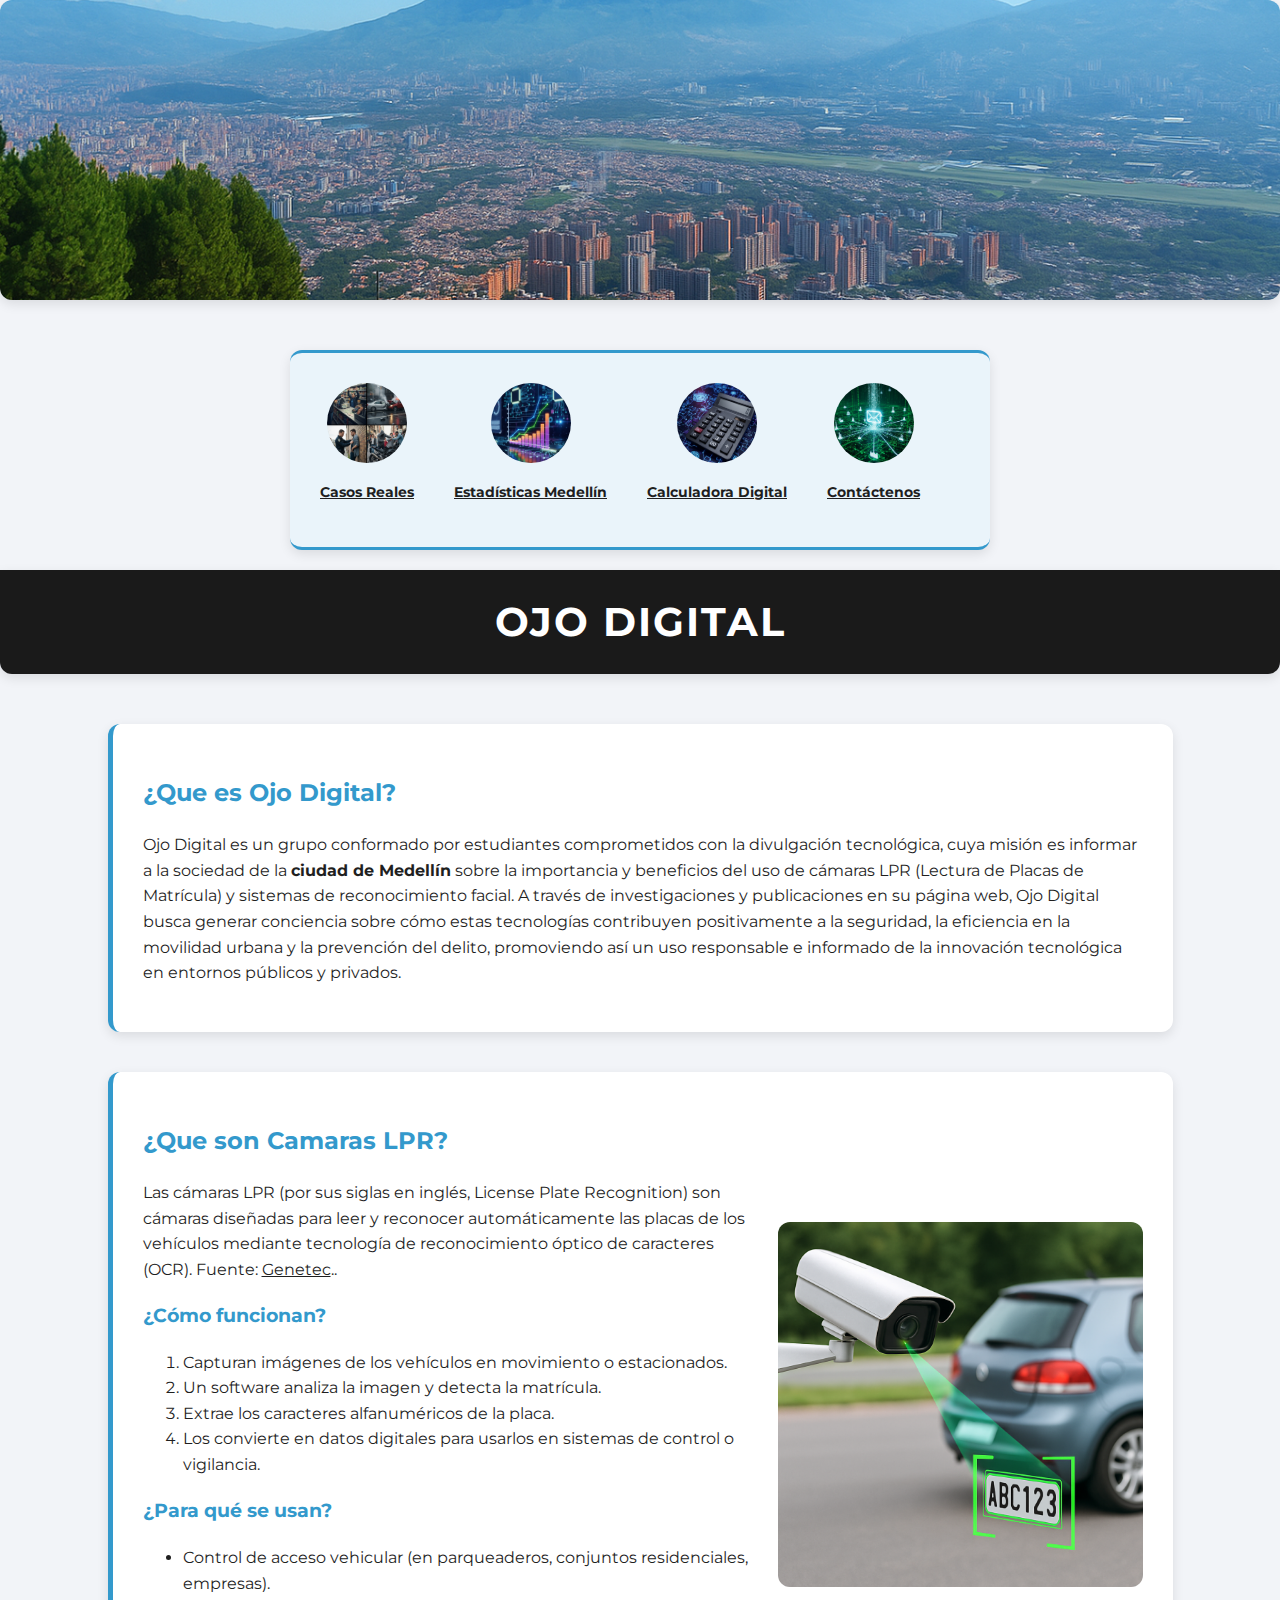
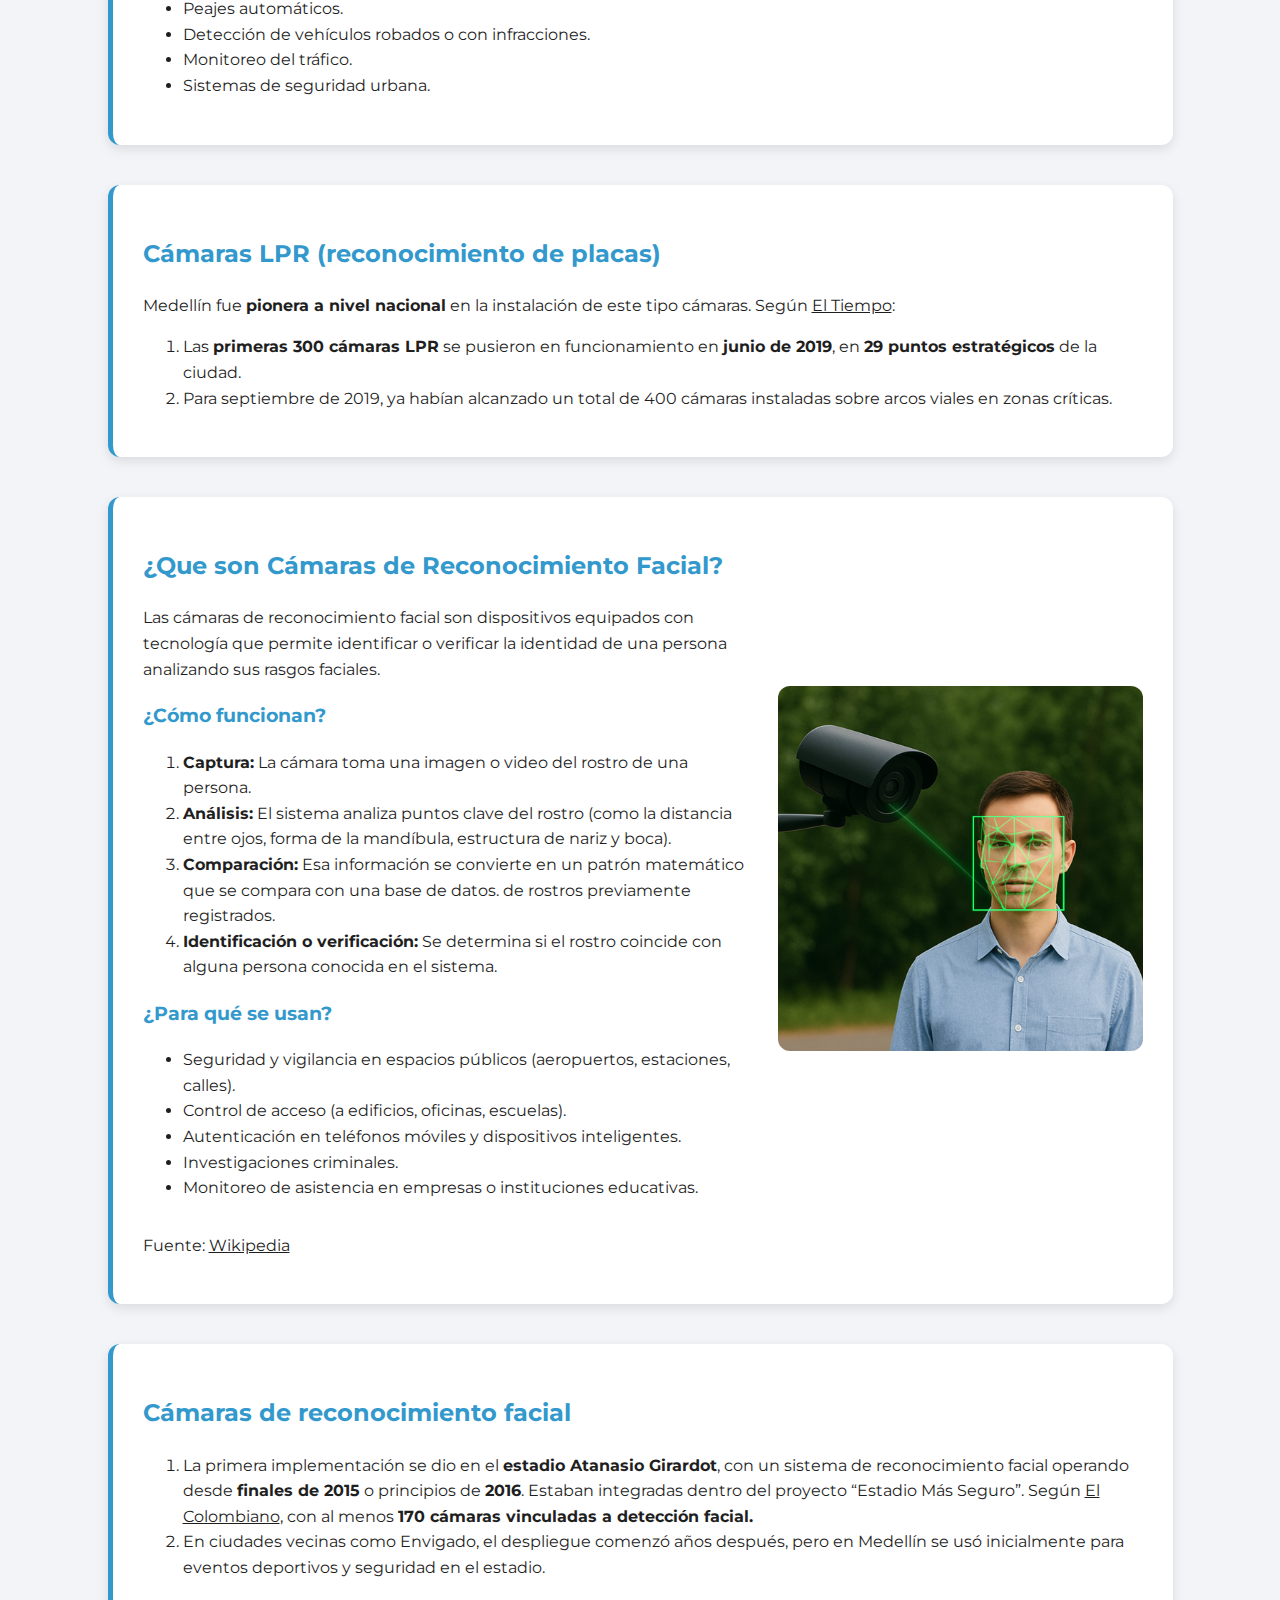
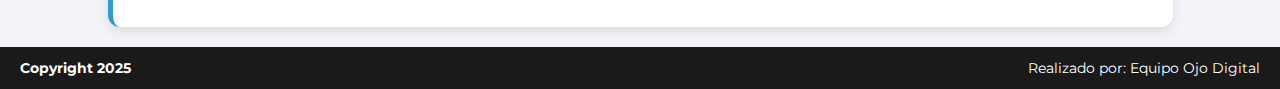
<file: index.html>
<!DOCTYPE html>
<html lang="en">

<head>
  <link rel="preconnect" href="https://fonts.googleapis.com">
  <link rel="preconnect" href="https://fonts.gstatic.com" crossorigin>
  <link href="https://fonts.googleapis.com/css2?family=Montserrat:ital@0;1&display=swap" rel="stylesheet">
  <link rel="preconnect" href="https://fonts.googleapis.com">
  <link rel="preconnect" href="https://fonts.gstatic.com" crossorigin>
  <link href="https://fonts.googleapis.com/css2?family=Montserrat:ital,wght@0,700;1,700&display=swap" rel="stylesheet">

  <link rel="stylesheet" href="style.css">

  <title>Ojo Digital</title>
</head>



<body>

  <div><img src="img/bannerweb.png" alt="bannerweb" class="bannerweb"></div>

  <div class="menu">
    <nav class="menu-grid">
      <div class="menu-item">
        <a href="casos reales/casos.html">
          <img src="img/crimen.png" alt="casos reales">
          <p>Casos Reales</p>
        </a>
      </div>

      <div class="menu-item">
        <a href="estadisticas/estadisticas.html">
          <img src="img/estadistica.png" alt="estadisticas">
          <p>Estadísticas Medellín</p>
        </a>
      </div>

      <div class="menu-item">
        <a href="calculadora/calculadora.html">
          <img src="img/calculadora.png" alt="calculadora">
          <p>Calculadora Digital</p>
        </a>
      </div>

      <div class="menu-item">
        <a href="contactenos/contacto.html">
          <img src="img/correo.png" alt="contactenos">
          <p>Contáctenos</p>
      </div>
    </nav>
    </a>
  </div>

  <header>
    <h1>Ojo Digital</h1>
  </header>

  <section>
    <h2>¿Que es Ojo Digital?</h2>
    <p>Ojo Digital es un grupo conformado por estudiantes comprometidos con la divulgación tecnológica, cuya misión
      es
      informar a la sociedad de la <b>ciudad de Medellín</b> sobre la importancia y beneficios del uso de cámaras LPR
      (Lectura de Placas de
      Matrícula)
      y sistemas de reconocimiento facial. A través de investigaciones y publicaciones en su página web,
      Ojo Digital busca generar conciencia sobre cómo estas tecnologías contribuyen positivamente a la seguridad,
      la
      eficiencia en la movilidad urbana y la prevención del delito, promoviendo así un uso responsable e informado
      de
      la innovación tecnológica en entornos públicos y privados.</p>

  </section>

  <section>
    <div class="contenido-flex">
      <div class="texto">
        <h2>¿Que son Camaras LPR?</h2>
        <p>Las cámaras LPR (por sus siglas en inglés, License Plate Recognition) son cámaras diseñadas para leer y
          reconocer automáticamente las placas de los vehículos mediante tecnología de reconocimiento óptico de
          caracteres (OCR). Fuente: <a href="https://www.genetec.com/solutions/all-products/autoVu"
            target="_blank">Genetec</a>..</p>


        <h3>¿Cómo funcionan?</h3>
        <ol>
          <li>Capturan imágenes de los vehículos en movimiento o estacionados.</li>
          <li>Un software analiza la imagen y detecta la matrícula.</li>
          <li>Extrae los caracteres alfanuméricos de la placa.</li>
          <li>Los convierte en datos digitales para usarlos en sistemas de control o vigilancia.</li>
        </ol>

        <h3>¿Para qué se usan?</h3>
        <ul>
          <li>Control de acceso vehicular (en parqueaderos, conjuntos residenciales, empresas).</li>
          <li>Peajes automáticos.</li>
          <li>Detección de vehículos robados o con infracciones.</li>
          <li>Monitoreo del tráfico.</li>
          <li>Sistemas de seguridad urbana.</li>
        </ul>
      </div>
      <div class="imagen">
        <img src="img/camaras lpr.png" alt="camaras lpr" class="lpr">
      </div>
    </div>
  </section>


  <section>
    <div class="contenido-flex">
      <div class="texto">
        <h2>Cámaras LPR (reconocimiento de placas)</h2>
        <p>Medellín fue <b>pionera a nivel nacional</b> en la instalación de este tipo cámaras. Según <a
            href="https://www.eltiempo.com/colombia/medellin/camaras-lpr-en-medellin-419626" target="_blank">El
            Tiempo</a>:</p>

        <ol>
          <li>Las <b>primeras 300 cámaras LPR</b> se pusieron en funcionamiento en <b>junio de 2019</b>, en <b>29 puntos
              estratégicos</b> de
            la ciudad.</li>
          <li>Para septiembre de 2019, ya habían alcanzado un total de 400 cámaras instaladas sobre arcos viales en
            zonas críticas.</li>

        </ol>
      </div>

    </div>
  </section>



  <section>
    <div class="contenido-flex">
      <div class="texto">
        <h2>¿Que son Cámaras de Reconocimiento Facial?</h2>
        <p>Las cámaras de reconocimiento facial son dispositivos equipados con tecnología que permite identificar o
          verificar la identidad de una persona analizando sus rasgos faciales.</p>


        <h3>¿Cómo funcionan?</h3>
        <ol>
          <li><b>Captura:</b> La cámara toma una imagen o video del rostro de una persona.</li>
          <li><b>Análisis:</b> El sistema analiza puntos clave del rostro (como la distancia entre ojos, forma de la
            mandíbula, estructura de nariz y boca).</li>
          <li><b>Comparación:</b> Esa información se convierte en un patrón matemático que se compara con una base de
            datos.
            de rostros previamente registrados.</li>
          <li><b>Identificación o verificación:</b> Se determina si el rostro coincide con alguna persona conocida en el
            sistema.</li>
        </ol>

        <h3>¿Para qué se usan?</h3>
        <ul>
          <li>Seguridad y vigilancia en espacios públicos (aeropuertos, estaciones, calles).</li>
          <li>Control de acceso (a edificios, oficinas, escuelas).</li>
          <li>Autenticación en teléfonos móviles y dispositivos inteligentes.</li>
          <li>Investigaciones criminales.</li>
          <li>Monitoreo de asistencia en empresas o instituciones educativas.</li>
        </ul>
      </div>
      <div class="imagen">
        <img src="img/camaras facial.png" alt="camaras facial" class="facial">
      </div>
    </div>
    <p>Fuente: <a href="https://es.wikipedia.org/wiki/Reconocimiento_facial" target="_blank">Wikipedia</a></p>
  </section>

  <section>
    <div class="contenido-flex">
      <div class="texto">
        <h2>Cámaras de reconocimiento facial</h2>

        <ol>
          <li>La primera implementación se dio en el <b>estadio Atanasio Girardot</b>, con un sistema de reconocimiento
            facial
            operando desde <b>finales de 2015</b> o principios de <b>2016</b>. Estaban integradas dentro del proyecto
            “Estadio Más
            Seguro”. Según
            <a href="https://www.elcolombiano.com/colombia/seguridad/camaras-con-reconocimiento-facial-en-el-estadio-atanasio-girardot-BC5674583"
              target="_blank">El Colombiano</a>, con al menos <b>170 cámaras vinculadas a detección facial.</b>
          </li>
          <li>En ciudades vecinas como Envigado, el despliegue comenzó años después, pero en Medellín se usó
            inicialmente para eventos deportivos y seguridad en el estadio.</li>

        </ol>
      </div>

    </div>
  </section>


  <script src="script.js"></script>
</body>


<footer class="footer">
  <span class="left"><b>Copyright 2025</b></span>

  <span class="right">Realizado por: Equipo Ojo Digital</span>
</footer>

</html>
</file>
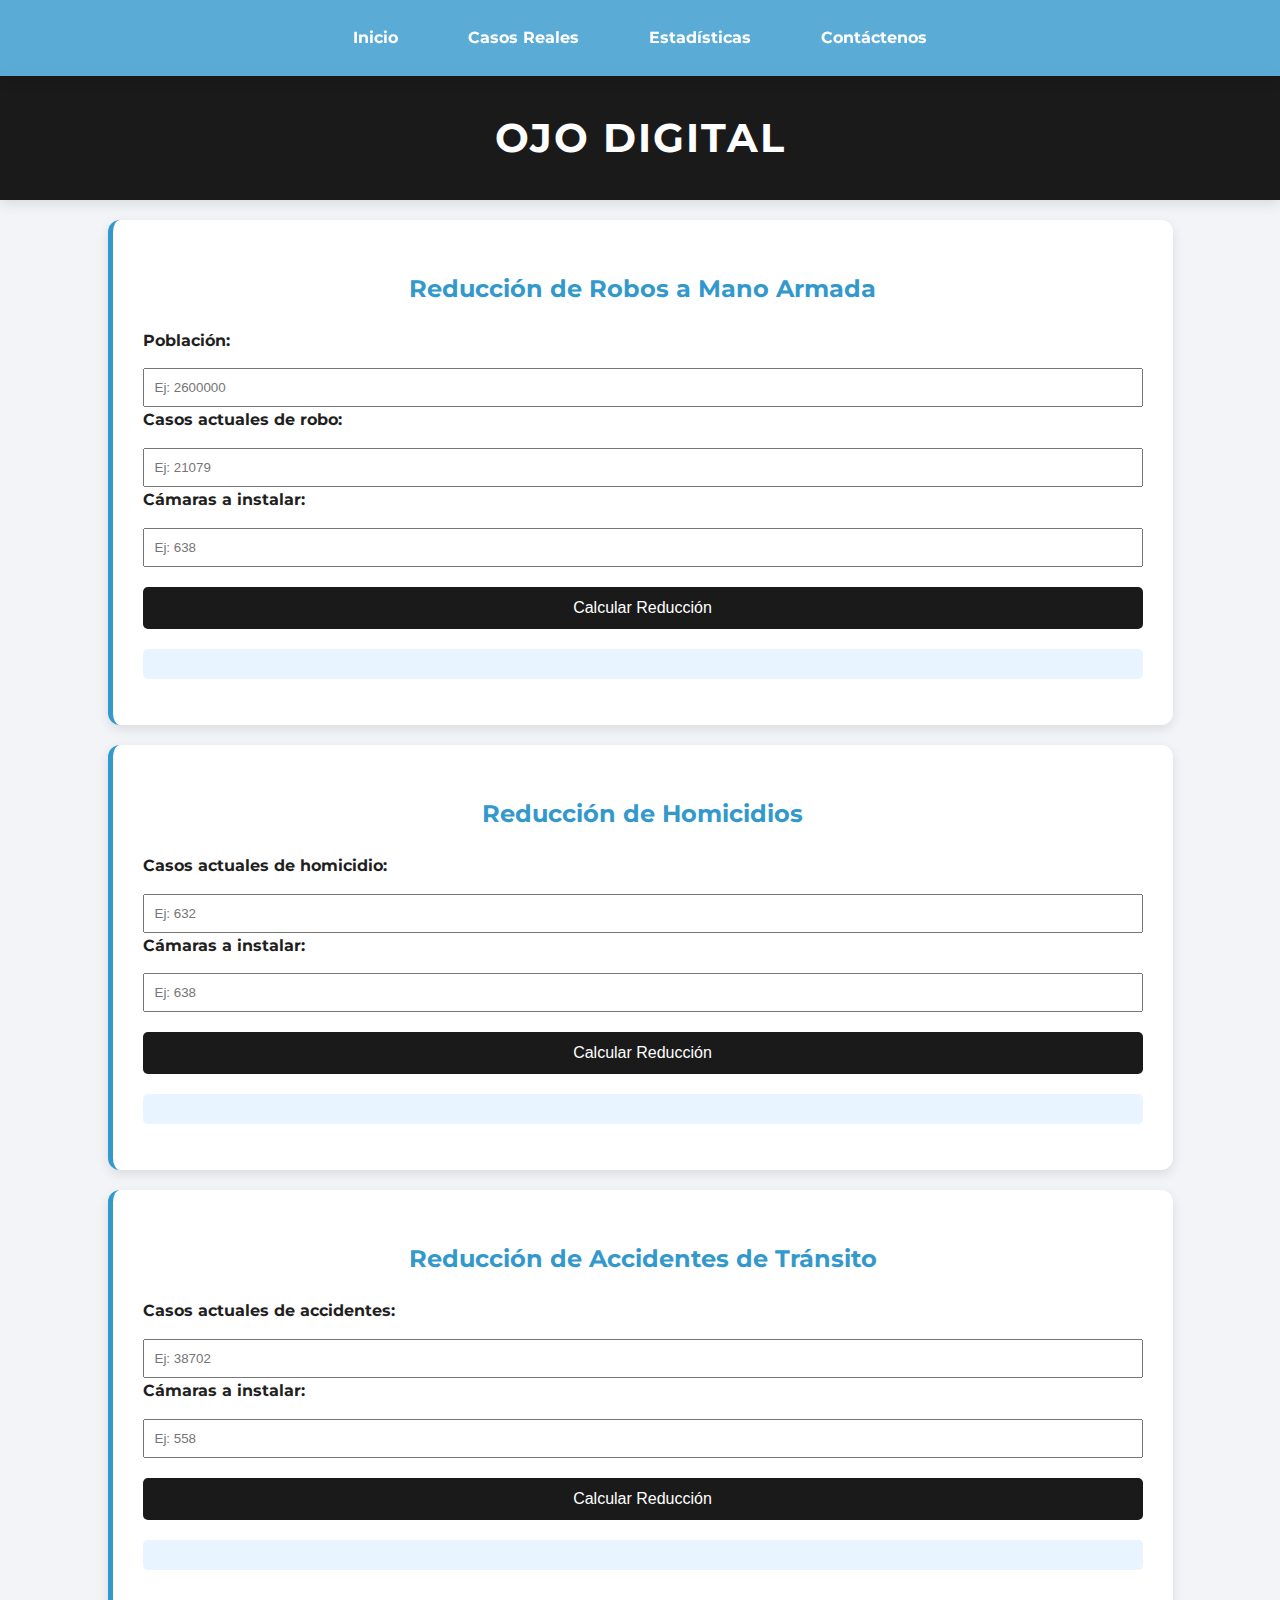
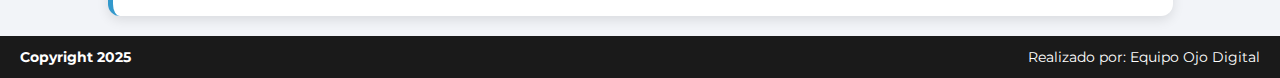
<file: calculadora/calculadora.html>
<!DOCTYPE html>
<html lang="es">
<head>
  <link rel="preconnect" href="https://fonts.googleapis.com">
    <link rel="preconnect" href="https://fonts.gstatic.com" crossorigin>
    <link href="https://fonts.googleapis.com/css2?family=Montserrat:ital@0;1&display=swap" rel="stylesheet">
    <link rel="preconnect" href="https://fonts.googleapis.com">
    <link rel="preconnect" href="https://fonts.gstatic.com" crossorigin>
    <link href="https://fonts.googleapis.com/css2?family=Montserrat:ital,wght@0,700;1,700&display=swap"
        rel="stylesheet">
    <meta name="viewport" content="width=device-width, initial-scale=1.0">
  
    <meta charset="UTF-8">
  <title>Calculadora de Reducción de Homicidios</title>
   <script src="script.js" defer></script>
  <link rel="stylesheet" href="style.css">
</head>
<body>

  <nav class="topnav">
  <a href="../index.html">Inicio</a>
  <a href="../casos reales/casos.html">Casos Reales</a>
  <a href="../estadisticas/estadisticas.html">Estadísticas</a>
  <a href="../contactenos/contacto.html">Contáctenos</a>
</nav>
 
  <header>
    <h1>Ojo Digital</h1>
  </header>
  
   <!-- Sección 1: Robos -->
  <section>
    <h2>Reducción de Robos a Mano Armada</h2>
    <label>Población:</label>
    <input type="number" id="poblacionRobos" placeholder="Ej: 2600000" required>

    <label>Casos actuales de robo:</label>
    <input type="number" id="casosRobos" placeholder="Ej: 21079" required>

    <label>Cámaras a instalar:</label>
    <input type="number" id="camarasRobos" placeholder="Ej: 638" required>

    <button onclick="calcularRobos()">Calcular Reducción</button>
    <p class="resultado" id="resultadoRobos"></p>
  </section>

  <!-- Sección 2: Homicidios -->
  <section>
    <h2>Reducción de Homicidios</h2>
    <label>Casos actuales de homicidio:</label>
    <input type="number" id="casosHomicidios" placeholder="Ej: 632" required>

    <label>Cámaras a instalar:</label>
    <input type="number" id="camarasHomicidios" placeholder="Ej: 638" required>

    <button onclick="calcularHomicidios()">Calcular Reducción</button>
    <p class="resultado" id="resultadoHomicidios"></p>
  </section>

  <!-- Sección 3: Accidentes de tránsito -->
  <section>
    <h2>Reducción de Accidentes de Tránsito</h2>
    <label>Casos actuales de accidentes:</label>
    <input type="number" id="casosAccidentes" placeholder="Ej: 38702" required>

    <label>Cámaras a instalar:</label>
    <input type="number" id="camarasAccidentes" placeholder="Ej: 558" required>

    <button onclick="calcularAccidentes()">Calcular Reducción</button>
    <p class="resultado" id="resultadoAccidentes"></p>
  </section>
</body>
<footer class="footer">
  <span class="left"><b>Copyright 2025</b></span>

  <span class="right">Realizado por: Equipo Ojo Digital</span>
</footer>
</html>
</file>
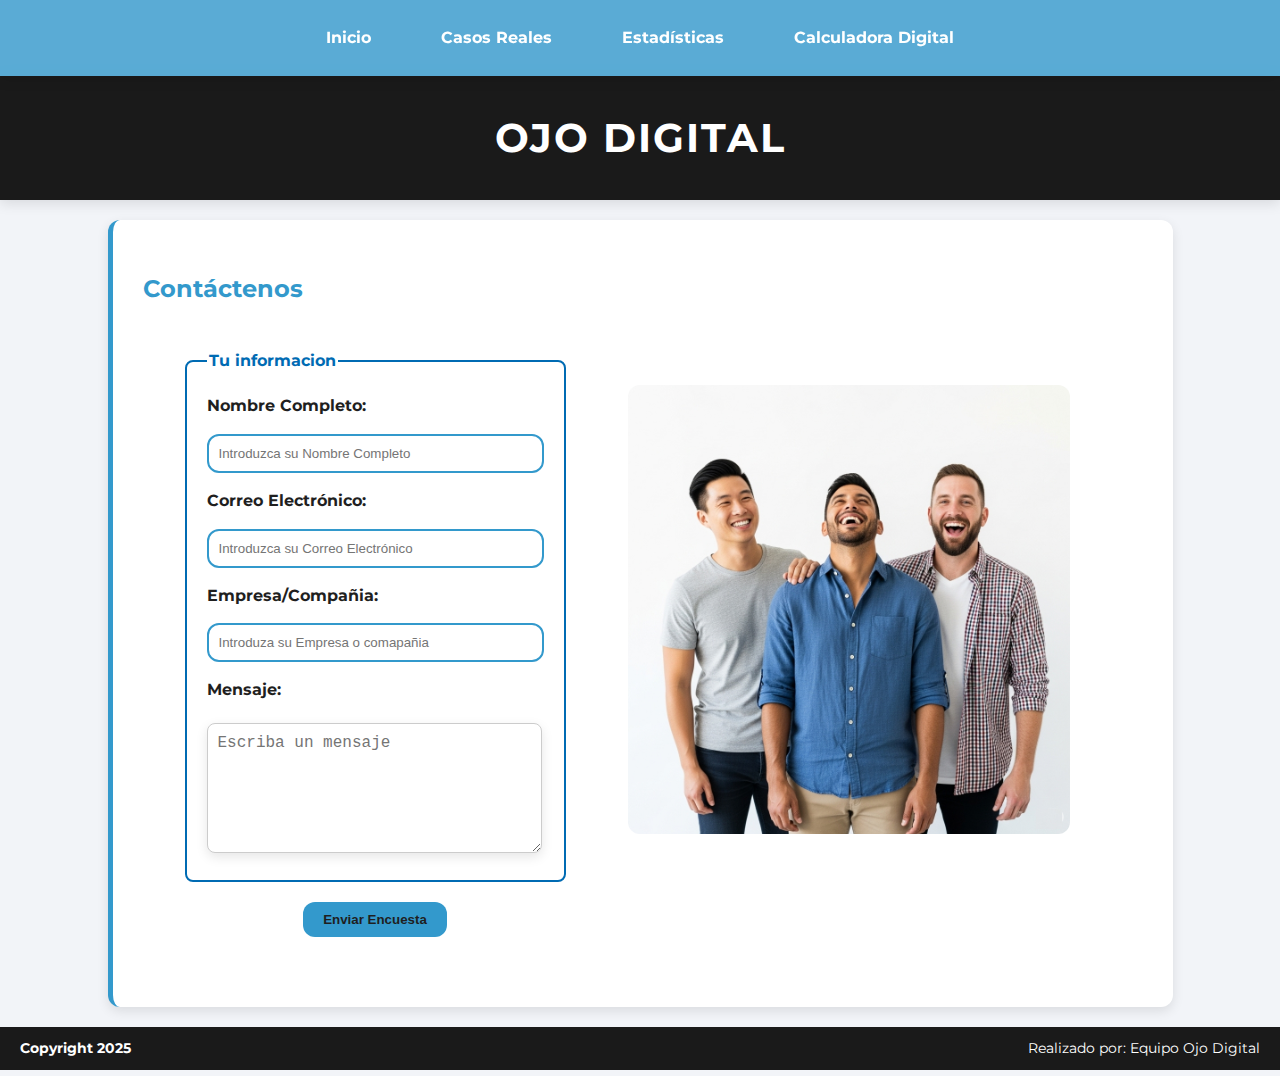
<file: contactenos/contacto.html>
<!DOCTYPE html>
<html lang="en">
<head>
    <meta charset="UTF-8">
     <link rel="preconnect" href="https://fonts.googleapis.com">
    <link rel="preconnect" href="https://fonts.gstatic.com" crossorigin>
    <link href="https://fonts.googleapis.com/css2?family=Montserrat:ital@0;1&display=swap" rel="stylesheet">
    <link rel="preconnect" href="https://fonts.googleapis.com">
    <link rel="preconnect" href="https://fonts.gstatic.com" crossorigin>
    <link href="https://fonts.googleapis.com/css2?family=Montserrat:ital,wght@0,700;1,700&display=swap" rel="stylesheet">
    <link rel="stylesheet" href="css/style.css">
    <title>Contato</title>
</head>


<body>

  <nav class="topnav">
  <a href="../index.html">Inicio</a>
  <a href="../casos reales/casos.html">Casos Reales</a>
  <a href="../estadisticas/estadisticas.html">Estadísticas</a>
  <a href="../calculadora/calculadora.html">Calculadora Digital</a>
  </nav>

  <header>
  <h1>Ojo Digital</h1>
  </header>

<section>
    <div class="contenido-flex">
        <div class="texto">
            <h2>Contáctenos</h2>
            <main class="form-container">
                <form action="https://formspree.io/f/xnnzgjyv" method="post">
                    <fieldset>
                        <legend>Tu informacion</legend>
                        <label for="name">Nombre Completo:</label>
                        <input type="text" id="name" name="name" 
                        placeholder="Introduzca su Nombre Completo" required>

                        <label for="email">Correo Electrónico:</label>
                        <input type="email" id="email" name="email" placeholder="Introduzca su Correo Electrónico" required>

                        <label for="location">Empresa/Compañia:</label>
                        <input type="text" id="empresa" name="empresa"  placeholder="Introduza su Empresa o comapañia" required>

                        <label for="location">Mensaje:</label>
                        <textarea id="mensaje" name="mensaje" rows="6"  placeholder="Escriba un mensaje" required></textarea>
                    </fieldset>
                    <div class="btm"><button type="submit"><b>Enviar Encuesta</b></button></div>
                </form>
            </main>
        </div>
        <div class="imagen">
            <img src="img/contactados.png" alt="contacto">
        </div>
    </div>
</section>
</body>
<footer class="footer">
<span class="left"><b>Copyright 2025</b></span>
<span class="right">Realizado por: Equipo Ojo Digital</span>

</html>
</file>
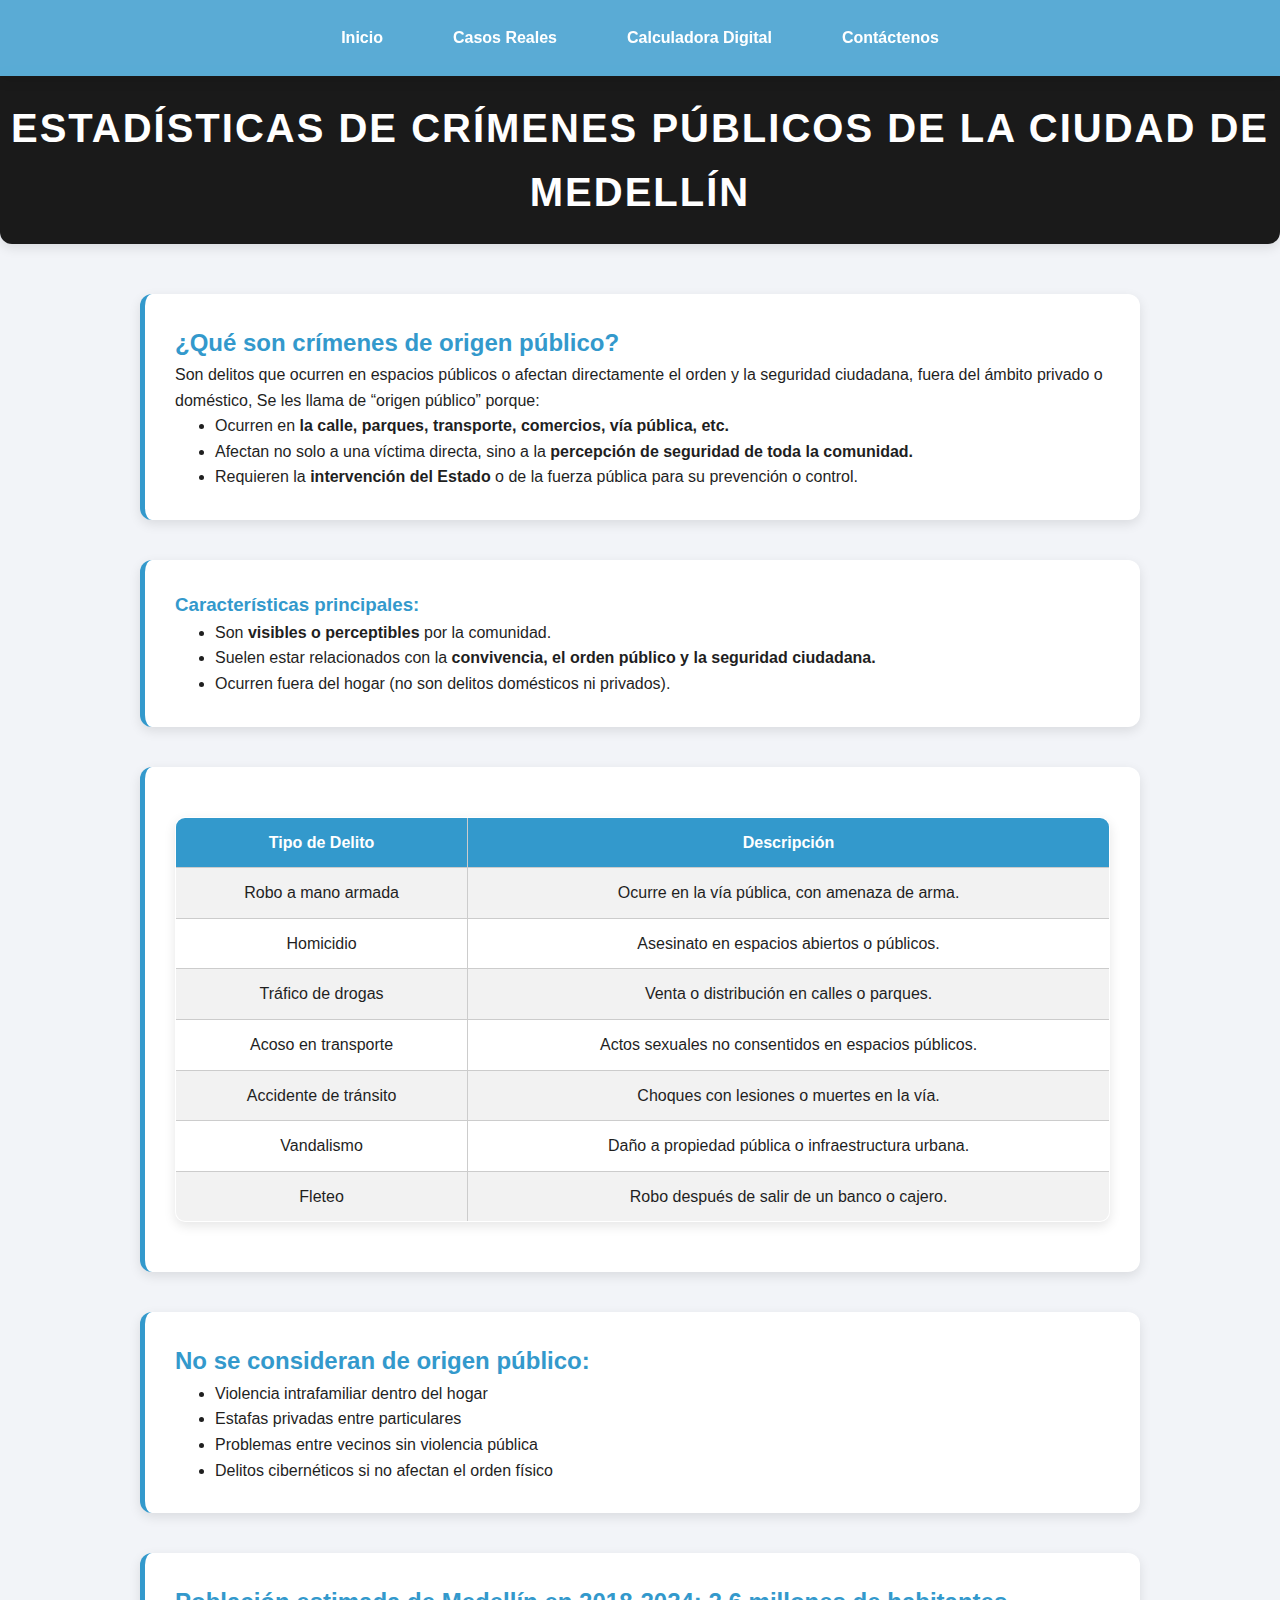
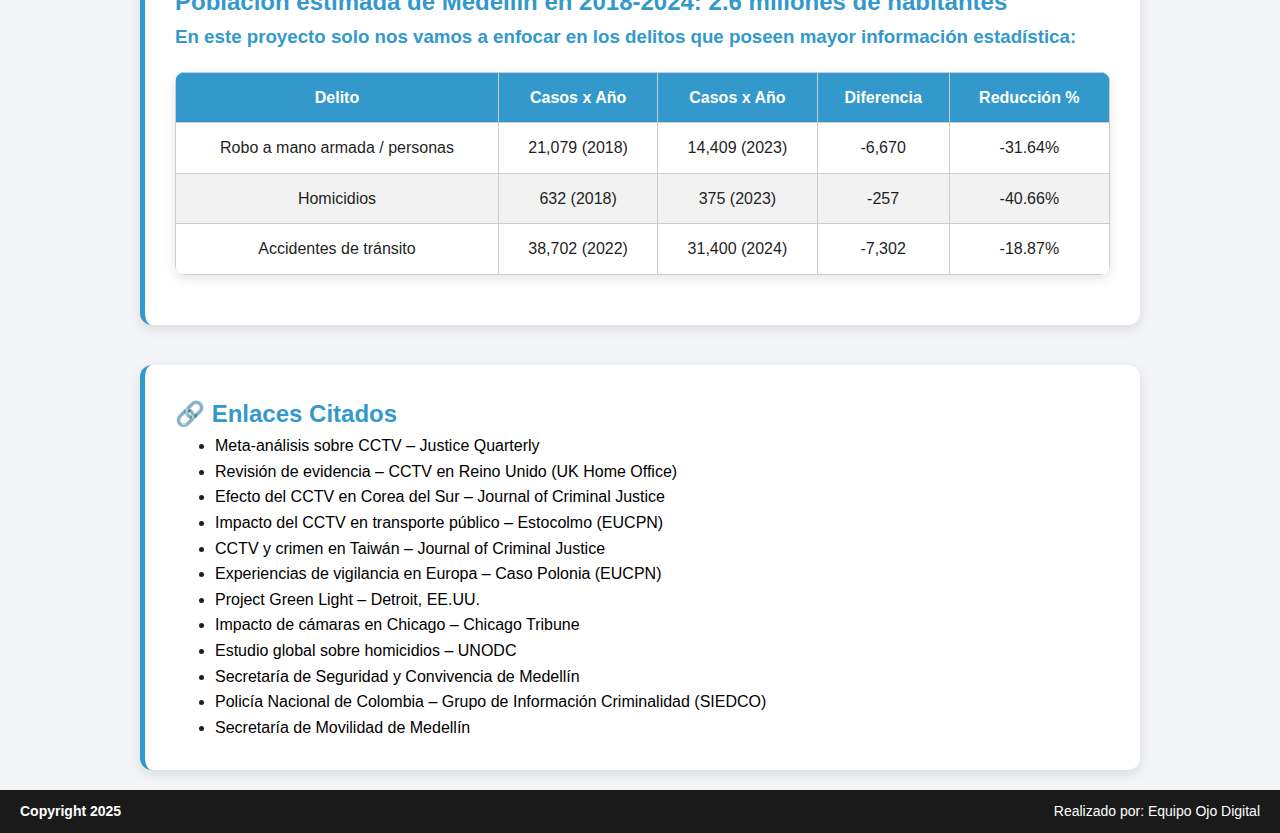
<file: estadisticas/estadisticas.html>
<!DOCTYPE html>
<html lang="en">

<head>
    <link rel="preconnect" href="https://fonts.googleapis.com">
    <link rel="preconnect" href="https://fonts.gstatic.com" crossorigin>
    <link href="https://fonts.googleapis.com/css2?family=Montserrat:ital@0;1&display=swap" rel="stylesheet">
    <link rel="preconnect" href="https://fonts.googleapis.com">
    <link rel="preconnect" href="https://fonts.gstatic.com" crossorigin>
    <link href="https://fonts.googleapis.com/css2?family=Montserrat:ital,wght@0,700;1,700&display=swap"
        rel="stylesheet">
    <meta name="viewport" content="width=device-width, initial-scale=1.0">
    <link rel="stylesheet" href="style.css">

    <title>Estadisticas Medellín</title>
</head>


<body>
<nav class="topnav">
  <a href="../index.html">Inicio</a>
  <a href="../casos reales/casos.html">Casos Reales</a>
  <a href="../calculadora/calculadora.html">Calculadora Digital</a>
  <a href="../contactenos/contacto.html">Contáctenos</a>
</nav>

    <header>
        <h1>Estadísticas de Crímenes Públicos de la Ciudad de Medellín</h1>
    </header>

    <section>
        <h2>¿Qué son crímenes de origen público?</h2>
        <p>Son delitos que ocurren en espacios públicos o afectan directamente el orden y la seguridad ciudadana, fuera
            del ámbito privado o doméstico, Se les llama de “origen público” porque:</p>

            <ul>
                <li>Ocurren en <b>la calle, parques, transporte, comercios, vía pública, etc.</b></li>
                <li>Afectan no solo a una víctima directa, sino a la <b>percepción de seguridad de toda la comunidad.</b></li>
                <li>Requieren la <b>intervención del Estado</b> o de la fuerza pública para su prevención o control.</li>
                
            </ul>

    </section>

    <section>
        <h3>Características principales:</h3>
         <ul>
                <li>Son <b>visibles o perceptibles</b> por la comunidad.</b></li>
                <li>Suelen estar relacionados con la <b>convivencia, el orden público y la seguridad ciudadana.</b></li>
                <li>Ocurren fuera del hogar (no son delitos domésticos ni privados).</li>
                
            </ul>

            
    </section>


    <section>
        <table border ="1">
  <tr>
    <th>Tipo de Delito</th>
    <th>Descripción</th>
  </tr>
  <tr>
    <td>Robo a mano armada</td>
    <td>Ocurre en la vía pública, con amenaza de arma.</td>
  </tr>
  <tr>
    <td>Homicidio</td>
    <td>Asesinato en espacios abiertos o públicos.</td>
  </tr>
  <tr>
    <td>Tráfico de drogas</td>
    <td>Venta o distribución en calles o parques.</td>
  </tr>
  <tr>
    <td>Acoso en transporte</td>
    <td>Actos sexuales no consentidos en espacios públicos.</td>
  </tr>
  <tr>
    <td>Accidente de tránsito</td>
    <td>Choques con lesiones o muertes en la vía.</td>
  </tr>
  <tr>
    <td>Vandalismo</td>
    <td>Daño a propiedad pública o infraestructura urbana.</td>
  </tr>
  <tr>
    <td>Fleteo</td>
    <td>Robo después de salir de un banco o cajero.</td>
  </tr>
</table>
    </section>

<section>
    <h2>No se consideran de origen público:</h2>
            <ul>
                <li>Violencia intrafamiliar dentro del hogar</li>
                <li>Estafas privadas entre particulares</b></li>
                <li>Problemas entre vecinos sin violencia pública</li>
                <li>Delitos cibernéticos si no afectan el orden físico</li>
                
            </ul>


</section>

 <section>
     <h2>Población estimada de Medellín en 2018-2024: 2.6 millones de habitantes</h2>
    <h3>En este proyecto solo nos vamos a enfocar en los delitos que poseen mayor información estadística:</h3>
  <table>
    <thead>
      <tr>
        <th>Delito</th>
        <th>Casos x Año</th>
        <th>Casos x Año</th>
        <th>Diferencia</th>
        <th>Reducción %</th>
      </tr>
    </thead>
    <tbody>
      <tr>
        <td>Robo a mano armada / personas</td>
        <td>21,079 (2018)</td>
        <td>14,409 (2023)</td>
        <td>-6,670</td>
        <td>-31.64%</td>
      </tr>
      <tr>
        <td>Homicidios</td>
        <td>632 (2018)</td>
        <td>375 (2023)</td>
        <td>-257</td>
        <td>-40.66%</td>
      </tr>
      <tr>
        <td>Accidentes de tránsito</td>
        <td>38,702 (2022)</td>
        <td>31,400 (2024)</td>
        <td>-7,302</td>
        <td>-18.87%</td>
      </tr>
    </tbody>
  </table>
 </section>

<section id="fuentes-citadas">
  <h2>🔗 Enlaces Citados</h2>
  <ul class="enlaces-citados">
    <li>
      <a href="https://doi.org/10.1080/07418820802506206" target="_blank">
        Meta-análisis sobre CCTV – Justice Quarterly
      </a>
    </li>
    <li>
      <a href="https://assets.publishing.service.gov.uk/government/uploads/system/uploads/attachment_data/file/1165593/cctv-evidence-review.pdf" target="_blank">
        Revisión de evidencia – CCTV en Reino Unido (UK Home Office)
      </a>
    </li>
    <li>
      <a href="https://doi.org/10.1016/j.jcrimjus.2017.06.005" target="_blank">
        Efecto del CCTV en Corea del Sur – Journal of Criminal Justice
      </a>
    </li>
    <li>
      <a href="https://eucpn.org/document/impact-cctv-public-transport" target="_blank">
        Impacto del CCTV en transporte público – Estocolmo (EUCPN)
      </a>
    </li>
    <li>
      <a href="https://doi.org/10.1016/j.jcrimjus.2013.12.001" target="_blank">
        CCTV y crimen en Taiwán – Journal of Criminal Justice
      </a>
    </li>
    <li>
      <a href="https://eucpn.org/document/cctv-and-policing-experiences-from-europe" target="_blank">
        Experiencias de vigilancia en Europa – Caso Polonia (EUCPN)
      </a>
    </li>
    <li>
      <a href="https://www.greenlightdetroit.org" target="_blank">
        Project Green Light – Detroit, EE.UU.
      </a>
    </li>
    <li>
      <a href="https://www.chicagotribune.com/news/ct-chicago-police-cameras-crime-20210516-c2ey4gplkrdffgpxj6f7oytdy4-story.html" target="_blank">
        Impacto de cámaras en Chicago – Chicago Tribune
      </a>
    </li>
    <li>
      <a href="https://www.unodc.org/unodc/en/data-and-analysis/global-study-on-homicide.html" target="_blank">
        Estudio global sobre homicidios – UNODC
      </a>
    </li>
    <li>
      <a href="https://www.medellin.gov.co/es/secretaria-seguridad-y-convivencia" target="_blank">
        Secretaría de Seguridad y Convivencia de Medellín
      </a>
    </li>
    <li>
      <a href="https://www.policia.gov.co/grupo-informacion-criminalidad" target="_blank">
        Policía Nacional de Colombia – Grupo de Información Criminalidad (SIEDCO)
      </a>
    </li>
    <li>
      <a href="https://www.medellin.gov.co/es/secretaria-de-movilidad/" target="_blank">
        Secretaría de Movilidad de Medellín
      </a>
    </li>
  </ul>
</section>

   
</body>


<footer class="footer">
    <span class="left"><b>Copyright 2025</b></span>

    <span class="right">Realizado por: Equipo Ojo Digital</span>
</footer>

</html>
</file>
<file: style.css>
/* PALETA DE COLORES ROOT  */
:root {
  --bg: #f2f4f8;              
  --text-color: #1f1f1f;      
  --bgsection: #ffffff;       
  --accent: #3399cc;          
  --footercolor: #1a1a1a;     
  --shadow: 0 4px 12px rgba(0, 0, 0, 0.1);
  --radius: 12px;
}

/* ESTRUCTURA BASE  */

body {
  background-color: var(--bg);
  color: var(--text-color);
  margin: 0;
  padding: 0;
  font-family: 'Montserrat', sans-serif;
  line-height: 1.6;
  display: flex;
  flex-direction: column;
  min-height: 100vh;
}

header {
  background-color: var(--footercolor);
  color: white;
  padding: 20px 0;
  text-align: center;
  box-shadow: var(--shadow);
  margin-bottom: 30px;
  border-radius: 0 0 var(--radius) var(--radius);
}

header h1 {
  font-size: 2.5rem;
  margin: 0;
  letter-spacing: 2px;
  text-transform: uppercase;
}

/* BANNER   */

img.bannerweb {
  width: 100%;
  max-height: 300px;
  object-fit: cover;
  border-radius: var(--radius);
  box-shadow: var(--shadow);
  margin: 0 auto 30px auto;
  display: block;
  border: none;
}

/* MENÚ PRINCIPAL  */

.menu {
  padding: 30px;
  text-align: center;
  background-color: #eaf4fa; 
  border-top: 3px solid var(--accent);
  border-bottom: 3px solid var(--accent);
  max-width: 1000px;       
  margin: 20px auto;      
  border-radius: var(--radius);
  box-shadow: var(--shadow);
}

.menu-grid {
  display: flex;
  justify-content: center;
  gap: 40px;
  flex-wrap: wrap;
}

.menu-item {
  display: flex;
  flex-direction: column;
  align-items: center;
  transition: transform 0.3s ease;
  cursor: pointer;
  
}



a:link {
    color: var(--text-color);
}

a:visited {
    
    color: rgb(83, 82, 82);
}

a:hover{
    transition: 0.3s;
    color: var(--accent);
    
}

a:active{
    color:rgb(179, 47, 47);
}


.menu-item img {
  width: 80px;
  height: 80px;
  border-radius: 50%;
  transition: transform 0.3s ease;
}

.menu-item p {
  margin-top: 10px;
  font-weight: bold;
  font-size: 14px;
  text-align: center;
}

/* SECCIONES  */

section {
  background-color: var(--bgsection);
  border-radius: var(--radius);
  padding: 30px;
  margin: 20px auto;
  width: 90%;
  max-width: 1000px;
  box-shadow: var(--shadow);
  border-left: 5px solid var(--accent);
}

h2, h3 {
  color: var(--accent);
}

/* CONTENIDO FLEX (texto + imagen)  */

.contenido-flex {
  display: flex;
  flex-direction: row;
  align-items: center;
  gap: 20px;
  flex-wrap: wrap;
}

.contenido-flex .texto {
  flex: 1 1 60%;
}

.contenido-flex .imagen {
  flex: 1 1 35%;
}

.contenido-flex img {
  max-width: 100%;
  height: auto;
  border-radius: var(--radius);
}

/*  FOOTER */

.footer {
  display: flex;
  justify-content: space-between;
  align-items: center;
  padding: 10px 20px;
  background-color: var(--footercolor);
  color: white;
  font-size: 14px;
}

.footer .left {
  text-align: left;
  flex: 1;
}

.footer .right {
  text-align: right;
  flex: 1;
}

/* RESPONSIVE */

@media screen and (max-width: 768px) {
  header h1 {
    font-size: 1.8rem;
  }

  .bannerweb {
    max-height: 180px;
  }

  .contenido-flex {
    flex-direction: column;
    align-items: center;
  }

  .contenido-flex .texto,
  .contenido-flex .imagen {
    width: 100%;
  }

  .menu-grid {
    flex-direction: column;
    gap: 20px;
  }

  .menu-item img {
    width: 70px;
    height: 70px;
  }

  .menu-item p {
    font-size: 13px;
  }

  section {
    width: 95%;
    padding: 15px;
  }

  .footer {
    flex-direction: column;
    text-align: center;
    gap: 10px;
  }
}
</file>
<file: calculadora/style.css>
/* PALETA DE COLORES ROOT  */
:root {
  --bg: #f2f4f8;              
  --text-color: #1f1f1f;      
  --bgsection: #ffffff;       
  --accent: #3399cc;          
  --footercolor: #1a1a1a;     
  --shadow: 0 4px 12px rgba(0, 0, 0, 0.1);
  --radius: 12px;
}


/*Menu */

.topnav {
  position: sticky;
  top: 0;
  z-index: 1000;
  background-color: rgba(51, 153, 204, 0.8);
  overflow: hidden;
  display: flex;
  justify-content: center;
  gap: 40px;
  padding: 15px 0;
  backdrop-filter: blur(6px);
  box-shadow: var(--shadow);
  width: 100%;
}

.topnav a {
  color: white;
  text-decoration: none;
  padding: 10px 15px;
  font-weight: bold;
  font-size: 16px;
  transition: background-color 0.3s ease, color 0.3s ease;
  border-radius: 8px;
}

.topnav a:hover {
  background-color: rgba(255, 255, 255, 0.2);
  color: #fff;
}

/* ESTRUCTURA BASE  */

body {
  background-color: var(--bg);
  color: var(--text-color);
  margin: 0;
  padding: 0;
  font-family: 'Montserrat', sans-serif;
  line-height: 1.6;
  display: 0;
  flex-direction: column;
  min-height: 100vh;
}

.contenedor {
  max-width: 500px;
  margin: 50px auto;
  background: white;
  padding: 25px;
  border-radius: 10px;
  box-shadow: 0 0 10px rgba(0, 0, 0, 0.1);
}


header {
  background-color: var(--footercolor);
  color: rgb(255, 255, 255);
  padding: 20px ;
  text-align: center;
  box-shadow: var(--shadow);
  margin-bottom: 20px;
}

header h1 {
  font-size: 2.5rem;
  margin: 10px;
  letter-spacing: 2px;
  text-transform: uppercase;
}

h2 {
  color: var(--accent);
  margin-bottom: 20px;
  text-align: center;

}



/* SECCIONES  */

section {
  background-color: var(--bgsection);
  border-radius: var(--radius);
  padding: 30px;
  margin: 20px auto;
  width: 90%;
  max-width: 1000px;
  box-shadow: var(--shadow);
  border-left: 5px solid var(--accent);
}






label{
    display: block;
    margin-bottom: 10px;
    color: var(--text);
    font-weight: bold;
}




input {
  width: 100%;
  padding: 10px;
  margin-top: 5px;
  box-sizing: border-box;
}


button {
  margin-top: 20px;
  width: 100%;
  padding: 12px;
  background-color: var(--footercolor);
  color: white;
  border: none;
  font-size: 16px;
  cursor: pointer;
  border-radius: 5px;
}

button:hover {
  background-color: #0056b3;
}

.resultado {
  margin-top: 20px;
  font-size: 16px;
  background-color: #e8f4ff;
  padding: 15px;
  border-radius: 5px;
}


/*  FOOTER */

.footer {
  display: flex;
  justify-content: space-between;
  align-items: center;
  padding: 10px 20px;
  background-color: var(--footercolor);
  color: rgb(255, 255, 255);
  font-size: 14px;
}

.footer .left {
  text-align: left;
  flex: 1;
}

.footer .right {
  text-align: right;
  flex: 1;
}


/* RESPONSIVE */

@media screen and (max-width: 768px) {
  .topnav {
    flex-direction: column;
    gap: 10px;
    align-items: center;
  }

  .topnav a {
    width: 90%;
    text-align: center;
    font-size: 18px;
  }
  header h1 {
    font-size: 1.8rem;
  }

  .bannerweb {
    max-height: 180px;
  }

  .contenido-flex {
    flex-direction: column;
    align-items: center;
  }

  .contenido-flex .texto,
  .contenido-flex .imagen {
    width: 100%;
  }

  .menu-grid {
    flex-direction: column;
    gap: 20px;
  }

  .menu-item img {
    width: 70px;
    height: 70px;
  }

  .menu-item p {
    font-size: 13px;
  }

  section {
    width: 95%;
    padding: 15px;
  }

  .footer {
    flex-direction: column;
    text-align: center;
    gap: 10px;
  }
}
</file>
<file: contactenos/css/style.css>
/* PALETA DE COLORES ROOT  */
:root {
  --bg: #f2f4f8;              
  --text-color: #1f1f1f;      
  --bgsection: #ffffff;       
  --accent: #3399cc;          
  --footercolor: #1a1a1a;     
  --shadow: 0 4px 12px rgba(0, 0, 0, 0.1);
  --radius: 12px;
}


/*Menu */

.topnav {
  position: sticky;
  top: 0;
  z-index: 1000;
  background-color: rgba(51, 153, 204, 0.8); /* azul translúcido */
  overflow: hidden;
  display: flex;
  justify-content: center;
  gap: 40px;
  padding: 15px 0;
  backdrop-filter: blur(6px);
  box-shadow: var(--shadow);
}

.topnav a {
  color: white;
  text-decoration: none;
  padding: 10px 15px;
  font-weight: bold;
  font-size: 16px;
  transition: background-color 0.3s ease, color 0.3s ease;
  border-radius: 8px;
}

.topnav a:hover {
  background-color: rgba(255, 255, 255, 0.2);
  color: #fff;
}

/* ESTRUCTURA BASE  */

body {
  background-color: var(--bg);
  color: var(--text-color);
  margin: 0;
  padding: 0;
  font-family: 'Montserrat', sans-serif;
  line-height: 1.6;
  display: 0;
  flex-direction: column;
  min-height: 100vh;
}

header {
  background-color: var(--footercolor);
  color: rgb(255, 255, 255);
  padding: 20px ;
  text-align: center;
  box-shadow: var(--shadow);
  margin-bottom: 20px;
}

header h1 {
  font-size: 2.5rem;
  margin: 10px;
  letter-spacing: 2px;
  text-transform: uppercase;
}

/* CONTENIDO FLEX (texto + imagen)  */

.contenido-flex {
  display: flex;
  flex-direction: row;
  align-items: center;
  gap: 20px;
  flex-wrap: wrap;
}

.contenido-flex .texto {
  flex: 1 1 40%;
}

.contenido-flex .texto {
  flex: 1 1 30%;
}

.contenido-flex .imagen {
  flex: 1 1 35%;
}

.contenido-flex img {
  max-width: 100%;
  height: auto;
  border-radius: var(--radius);
}

/* SECCIONES  */

section {
  background-color: var(--bgsection);
  border-radius: var(--radius);
  padding: 30px;
  margin: 20px auto;
  width: 90%;
  max-width: 1000px;
  box-shadow: var(--shadow);
  border-left: 5px solid var(--accent);
}

h2, h3 {
  color: var(--accent);
}
.form-container{
    flex: 1;
    padding: 20px;
    margin: 20px;
    max-width: 400px;
    background-color: var(--bgsection);
    border-radius: 8px;
}

form fieldset{
    border: 2px solid #006bb3;
    border-radius: 8px;
    padding: 20px;
    margin-bottom: 20px;
}

form legend{
    font-weight: bold;
    color: #006bb3;
}

label{
    display: block;
    margin-bottom: 10px;
    color: var(--text);
    font-weight: bold;
}

input[type="text"],
input[type="email"],

select{
    width: 100%;
    padding: 10px;
    margin-top: 5px;
    margin-bottom: 15px;
    border: 2px solid var(--accent);
    border-radius: var(--radius);
    box-sizing: border-box;
}

input[type="radio"] {
    margin-left: 15px;
}

.btm{
    display: flex;
    justify-content: center;
}

textarea#mensaje {
  width: 93%;        
  max-width: 400px;   
  resize: vertical;
  font-size: 16px;
  padding: 10px;
  border: 1px solid #ccc;
  border-radius: 8px;
  box-shadow: var(--shadow);
  margin-top: 10px;
}

button[type="submit"] {
    background-color: var(--accent);
    color:  var(--text-color);
    padding: 10px 20px;
    border-radius: var(--radius);
    border: none;
    cursor: pointer;
    transition: background-color 0.3 ease;
}

button[type="submit"]:hover {
    background-color: rgb(58, 115, 214);
}

/*  FOOTER */

.footer {
  display: flex;
  justify-content: space-between;
  align-items: center;
  padding: 10px 20px;
  background-color: var(--footercolor);
  color: rgb(255, 255, 255);
  font-size: 14px;
}

.footer .left {
  text-align: left;
  flex: 1;
}

.footer .right {
  text-align: right;
  flex: 1;
}


/* RESPONSIVE */

@media screen and (max-width: 768px) {

    .topnav {
    flex-direction: column;
    gap: 10px;
    align-items: center;
  }

  .topnav a {
    width: 90%;
    text-align: center;
    font-size: 18px;
  }
  
  header h1 {
    font-size: 1.8rem;
  }

  .bannerweb {
    max-height: 180px;
  }

  .contenido-flex {
    flex-direction: column;
    align-items: center;
  }

  .contenido-flex .texto,
  .contenido-flex .imagen {
    width: 100%;
  }

  .menu-grid {
    flex-direction: column;
    gap: 20px;
  }

  .menu-item img {
    width: 70px;
    height: 70px;
  }

  .menu-item p {
    font-size: 13px;
  }

  section {
    width: 95%;
    padding: 15px;
  }

  .footer {
    flex-direction: column;
    text-align: center;
    gap: 10px;
  }
}
</file>
<file: estadisticas/style.css>
/* PALETA DE COLORES ROOT  */
:root {
  --bg: #f2f4f8;              
  --text-color: #1f1f1f;      
  --bgsection: #ffffff;       
  --accent: #3399cc;          
  --footercolor: #1a1a1a;     
  --shadow: 0 4px 12px rgba(0, 0, 0, 0.1);
  --radius: 12px;
}

/* ESTRUCTURA BASE  */
* {
  box-sizing: border-box;
  margin: 0;
  padding: 0;
}

body {
  background-color: var(--bg);
  color: var(--text-color);
  margin: 0;
  padding: 0;
  font-family: 'Montserrat', sans-serif;
  line-height: 1.6;
  display: flex;
  flex-direction: column;
  min-height: 100vh;
  max-width: 100%;
  overflow-x: hidden;
  font-family: Arial, sans-serif;

}

header {
  background-color: var(--footercolor);
  color: white;
  padding: 20px 0;
  text-align: center;
  box-shadow: var(--shadow);
  margin-bottom: 30px;
  border-radius: 0 0 var(--radius) var(--radius);
}

header h1 {
  font-size: 2.5rem;
  margin: 0;
  letter-spacing: 2px;
  text-transform: uppercase;
}



/* MENÚ PRINCIPAL  */

.topnav {
  position: sticky;
  top: 0;
  z-index: 1000;
  background-color: rgba(51, 153, 204, 0.8); /* azul translúcido */
  overflow: hidden;
  display: flex;
  justify-content: center;
  gap: 40px;
  padding: 15px 0;
  backdrop-filter: blur(6px);
  box-shadow: var(--shadow);
}

.topnav a {
  color: white;
  text-decoration: none;
  padding: 10px 15px;
  font-weight: bold;
  font-size: 16px;
  transition: background-color 0.3s ease, color 0.3s ease;
  border-radius: 8px;
}

.topnav a:hover {
  background-color: rgba(255, 255, 255, 0.2);
  color: #fff;
}

table {
  width: 100%;
  border-collapse: collapse;
  margin: 20px 0;
  font-size: 16px;
  text-align: center;
  box-shadow: var(--shadow);
  background-color: #fff;
  border-radius: 10px;
  overflow: hidden;
}

th, td {
  padding: 12px 15px;
  border: 1px solid #ccc;
}

th {
  background-color: #3399cc; /* azul */
  color: white;
  font-weight: bold;
}

tr:nth-child(even) {
  background-color: #f2f2f2;
}

tr:hover {
  background-color: #e0f7fa;
}



.menu-item img {
  width: 80px;
  height: 80px;
  border-radius: 50%;
  transition: transform 0.3s ease;
}

.menu-item p {
  margin-top: 10px;
  font-weight: bold;
  font-size: 14px;
  text-align: center;
}

/* SECCIONES  */

section {
  background-color: var(--bgsection);
  border-radius: var(--radius);
  padding: 30px;
  margin: 20px auto;
  width: 90%;
  max-width: 1000px;
  box-shadow: var(--shadow);
  border-left: 5px solid var(--accent);
}

h2, h3 {
  color: var(--accent);
}

/* CONTENIDO FLEX (texto + imagen)  */

.contenido-flex {
  display: flex;
  flex-direction: row;
  align-items: center;
  gap: 20px;
  flex-wrap: wrap;
}

.contenido-flex .texto {
  flex: 1 1 60%;
}

.contenido-flex .imagen {
  flex: 1 1 35%;
}

.contenido-flex img {
  max-width: 100%;
  height: auto;
  border-radius: var(--radius);
}

#fuentes-citadas a {
  color: #000; /* Color negro */
  text-decoration: none;
}

#fuentes-citadas a:hover {
  color: #444; /* Gris oscuro al pasar el mouse */
  text-decoration: underline;
}

/*  FOOTER */

.footer {
  display: flex;
  justify-content: space-between;
  align-items: center;
  padding: 10px 20px;
  background-color: var(--footercolor);
  color: white;
  font-size: 14px;
}

.footer .left {
  text-align: left;
  flex: 1;
}

.footer .right {
  text-align: right;
  flex: 1;
}

/* RESPONSIVE */

@media screen and (max-width: 768px) {
   
    .topnav {
    flex-direction: column;
    gap: 10px;
    align-items: center;
  }

  .topnav a {
    width: 90%;
    text-align: center;
    font-size: 18px;
  }

  table {
    font-size: 14px;
     width: 100%;
    overflow-x: auto;
    display: block;
  }

  th, td {
    padding: 10px;
  }

  
    header h1 {
    font-size: 1.8rem;
  }

  .bannerweb {
    max-height: 180px;
  }

  .contenido-flex {
    flex-direction: column;
    align-items: center;
  }

  .contenido-flex .texto,
  .contenido-flex .imagen {
    width: 100%;
  }

  

  section {
    width: 95%;
    padding: 15px;
  }

  .footer {
    flex-direction: column;
    text-align: center;
    gap: 10px;
  }
}

ul, ol {
  padding-left: 40px;   /* empuja los puntos a la derecha */
  margin-left: 0;
  list-style-position: outside; /* los puntos quedan fuera del texto */
}
</file>
